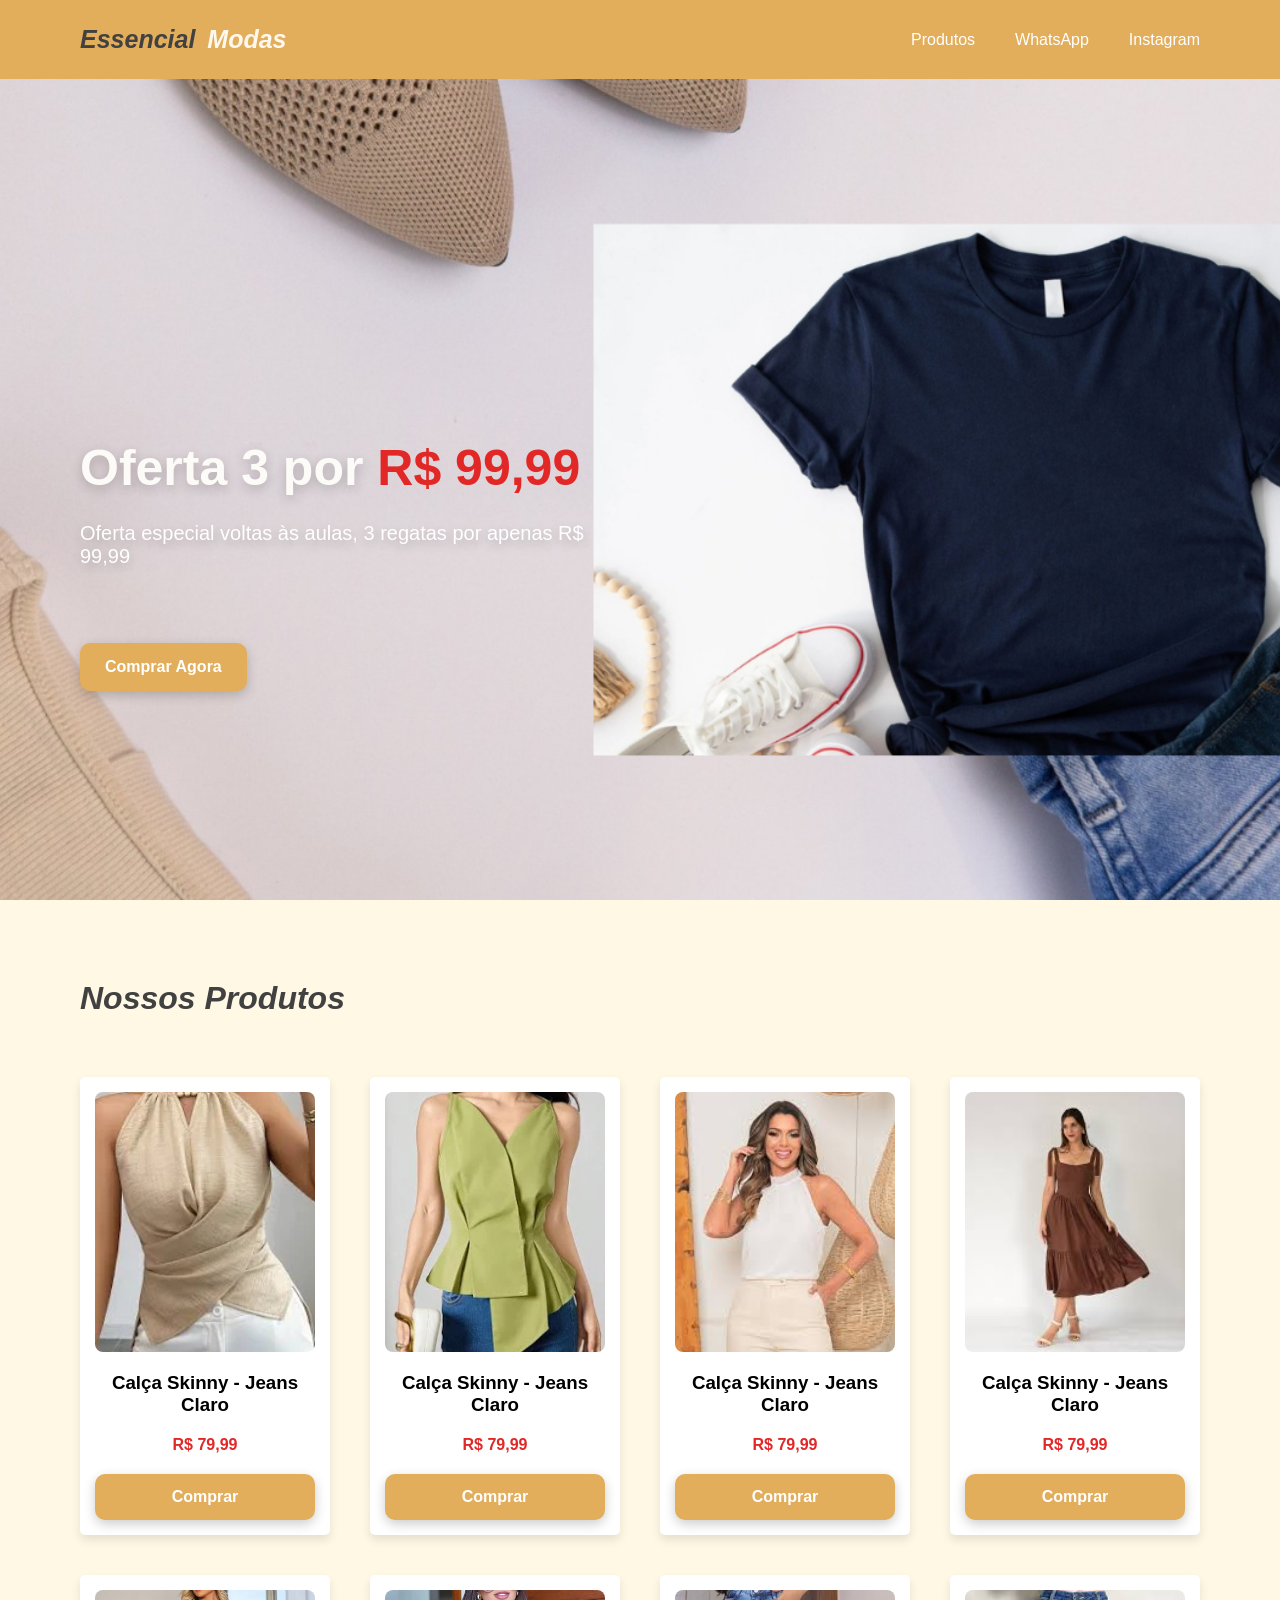
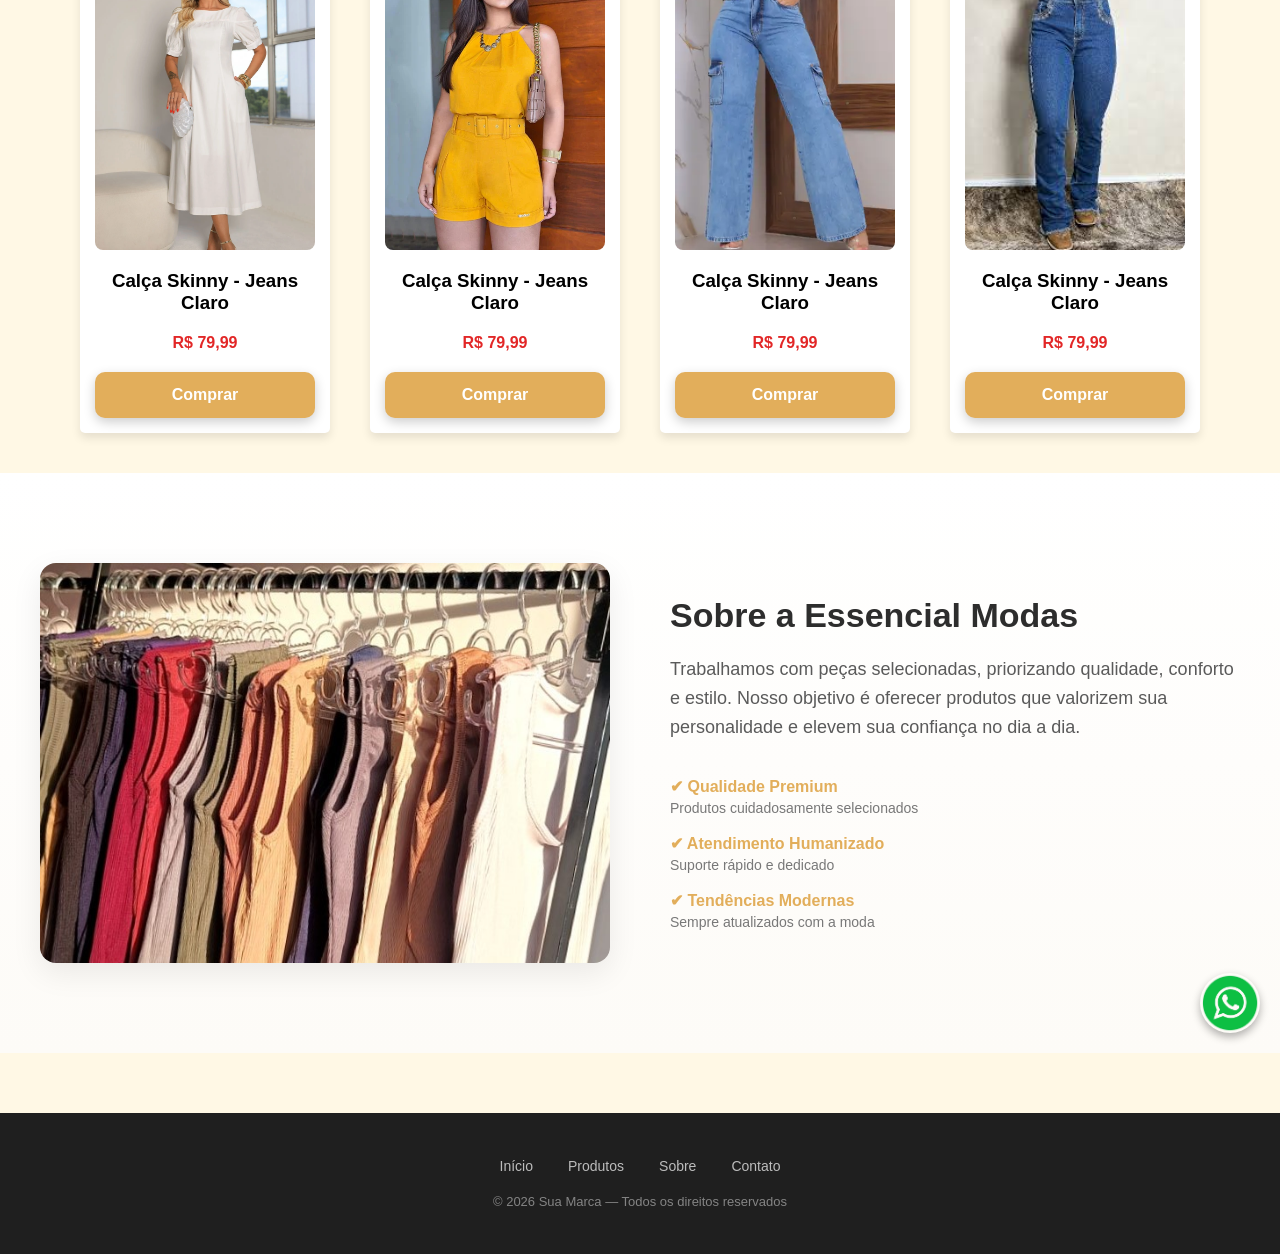
<file: index.html>
<!DOCTYPE html>
<html lang="en">

<head>
  <meta charset="UTF-8">
  <meta name="viewport" content="width=device-width, initial-scale=1.0">
  <link rel="stylesheet" href="./css/slyles.css">
  <title>MODELO - 1</title>
</head>

<body>

  <header class="hero">

    <nav class="nav-bar">

      <div class="logo">

        <h3 class="text-main">Essencial <span class="text-second"> Modas</span></h3>

      </div>

      <div class="links-redire">
        <a class="links" href="#">Produtos</a>
        <a class="links" href="#">WhatsApp</a>
        <a class="links" href="#">Instagram</a>

      </div>

    </nav>

    <section class="hero-content">

      <img src="./img/img-hero.png" class="hero-bg">

      <div class="container-hero">

        <h2 class="text-offer">Oferta 3 por <span class="span-offer">R$ 99,99</span></h2>
        <p class="text-descrip">Oferta especial voltas às aulas, 3 regatas por apenas <span class="descrip-span">R$
            99,99</span></p>
        <button class="buy">Comprar Agora</button>

      </div>

    </section>




  </header>


  <section class="products">
    <h2 class="text-products">Nossos Produtos</h2>

    <div class="grid">

      <div class="card">
        <div class="card-image">
          <img src="./img/2.webp" alt="Produto">
        </div>
        <h3 class="name-prod">Calça Skinny - Jeans Claro</h3>
        <p class="price">R$ 79,99 </p>
        <button class="buy-button">Comprar</button>
      </div>

      <div class="card">
        <div class="card-image">
          <img src="./img/3.webp" alt="Produto">
        </div>
        <h3 class="name-prod">Calça Skinny - Jeans Claro</h3>
        <p class="price">R$ 79,99 </p>
        <button class="buy-button">Comprar</button>
      </div>

      <div class="card">
        <div class="card-image">
          <img src="./img/1.jfif" alt="Produto">
        </div>
        <h3 class="name-prod">Calça Skinny - Jeans Claro</h3>
        <p class="price">R$ 79,99 </p>
        <button class="buy-button">Comprar</button>
      </div>


      <div class="card">
        <div class="card-image">
          <img src="./img/v1.jfif" alt="Produto">
        </div>
        <h3 class="name-prod">Calça Skinny - Jeans Claro</h3>
        <p class="price">R$ 79,99 </p>
        <button class="buy-button">Comprar</button>
      </div>



      <div class="card">
        <div class="card-image">
          <img src="./img/v2.webp" alt="Produto">
        </div>
        <h3 class="name-prod">Calça Skinny - Jeans Claro</h3>
        <p class="price">R$ 79,99 </p>
        <button class="buy-button">Comprar</button>
      </div>

      <div class="card">
        <div class="card-image">
          <img src="./img/4.webp" alt="Produto">
        </div>
        <h3 class="name-prod">Calça Skinny - Jeans Claro</h3>
        <p class="price">R$ 79,99 </p>
        <button class="buy-button">Comprar</button>
      </div>

      <div class="card">
        <div class="card-image">
          <img src="./img/c1.webp" alt="Produto">
        </div>
        <h3 class="name-prod">Calça Skinny - Jeans Claro</h3>
        <p class="price">R$ 79,99 </p>
        <button class="buy-button">Comprar</button>
      </div>


      <div class="card">
        <div class="card-image">
          <img src="./img/c2.jfif" alt="Produto">
        </div>
        <h3 class="name-prod">Calça Skinny - Jeans Claro</h3>
        <p class="price">R$ 79,99 </p>
        <button class="buy-button">Comprar</button>
      </div>




    </div>

  </section>

  <section class="about">
    <div class="about-container">

      <div class="about-image">
        <img src="./img/hero-img.jpeg" alt="Sobre a empresa">
      </div>

      <div class="about-content">
        <h2>Sobre a Essencial Modas</h2>

        <p>
          Trabalhamos com peças selecionadas, priorizando qualidade, conforto e estilo.
          Nosso objetivo é oferecer produtos que valorizem sua personalidade e elevem
          sua confiança no dia a dia.
        </p>

        <div class="about-highlights">
          <div>
            <strong>✔ Qualidade Premium</strong>
            <span>Produtos cuidadosamente selecionados</span>
          </div>

          <div>
            <strong>✔ Atendimento Humanizado</strong>
            <span>Suporte rápido e dedicado</span>
          </div>

          <div>
            <strong>✔ Tendências Modernas</strong>
            <span>Sempre atualizados com a moda</span>
          </div>
        </div>
      </div>

    </div>


    <!-- Botão do WhatsApp -->
    <a href="https://w.app/essencialmodas" target="_blank" class="whatsapp-btn">
      <img src="./img/whats.png" alt="WhatsApp">
    </a>


  </section>



  <footer>
    <div class="footer-content">
      <div class="footer-links">
        <a href="#" class="footer-link">Início</a>
        <a href="#" class="footer-link">Produtos</a>
        <a href="#" class="footer-link">Sobre</a>
        <a href="#" class="footer-link">Contato</a>
      </div>

      <div class="footer-copy">
        © 2026 Sua Marca — Todos os direitos reservados
      </div>
    </div>
  </footer>


</body>

</html>
</file>
<file: css/slyles.css>
/* =========================================================
   RESET GLOBAL
   Remove margens e paddings padrões do navegador.
   Sem isso, cada browser renderiza diferente.
   box-sizing: border-box evita bugs de largura/altura.
   ========================================================= */
* {
  margin: 0;
  /* remove espaçamentos externos padrão */
  padding: 0;
  /* remove espaçamentos internos padrão */
  box-sizing: border-box;
  /* largura passa a incluir padding/borda */
}


/* =========================================================
   VARIÁVEIS GLOBAIS (ROOT)
   Centraliza cores e facilita manutenção do layout.
   Troca uma cor → muda o site inteiro.
   ========================================================= */
:root {
  --cor-primaria: rgb(226, 174, 91);
  /* cor principal da marca */
  --cor-secundaria: rgb(253, 251, 247);
  /* cor clara (textos / fundos) */
  --cor-terciaria: rgb(226, 39, 39);
  /* destaque / preço / ofertas */
  --cor-fundo: rgb(255, 248, 229);
  /* fundo geral da página */
  --cor-texto: ;
  /* (aqui faltou definir 😁) */
}


/* =========================================================
   ESTILO BASE DO BODY
   Define tipografia e cores globais.
   Tudo herda daqui, salvo sobrescritas.
   ========================================================= */
body {
  font-family: Arial, Helvetica, sans-serif;
  /* fonte padrão */
  background: var(--cor-fundo);
  /* usa variável */
  color: var(--cor-texto);
  /* cor padrão de texto */
}


/* =========================================================
   HERO (primeira dobra da página)
   100vh = 100% da altura visível da tela.
   Flex column → navbar em cima, conteúdo abaixo.
   ========================================================= */
.hero {
  height: 100vh;
  /* ocupa a tela inteira */
  display: flex;
  /* ativa flexbox */
  flex-direction: column;
  /* empilha elementos verticalmente */
}


/* =========================================================
   NAVBAR
   Espaçamento lateral com padding (mais estável).
   Flexbox alinha logo e links.
   ========================================================= */
nav {
  background: var(--cor-primaria);
  /* cor da barra */
  padding: 25px 80px;
  /* respiro lateral */

  display: flex;
  justify-content: space-between;
  /* joga extremos */
  align-items: center;
  /* alinha verticalmente */
}


/* =========================================================
   LOGO
   Flex para alinhamento interno.
   gap cria espaçamento limpo.
   ========================================================= */
.logo {
  display: flex;
  align-items: center;
  gap: 10px;
  /* espaço entre elementos internos */
  cursor: pointer;
  /* feedback visual */
  transition: transform 0.2s;
}

.logo:hover{
   transform: scale(1.05);
}

/* =========================================================
   TEXTOS DA LOGO
   Apenas estilização visual.
   ========================================================= */
.text-main {
  color: rgb(65, 65, 65);
  font-size: 25px;
  font-style: italic;
}

.text-second {
  font-style: italic;
  color: rgb(255, 248, 239);
  margin-left: 5px;
  /* microajuste */
}


/* =========================================================
   LINKS DA NAVBAR
   Flex evita quebradeiras estranhas.
   gap é melhor que margin manual.
   ========================================================= */
.links-redire {
  display: flex;
  gap: 40px;
  cursor: pointer;
}

.links {
  color: #ffffff;
  text-decoration: none;
  /* remove sublinhado */
  transition: transform 0.2s;
}

/* Hover = efeito ao passar o mouse */
.links:hover {
  color: #fff5c8;
  transform: scale(1.05);
}


/* =========================================================
   HERO CONTENT
   flex: 1 → ocupa todo espaço restante abaixo da navbar.
   position: relative permite sobreposições.
   ========================================================= */
.hero-content {
  position: relative;
  flex: 1;
  display: flex;
  align-items: center;
  padding: 50px 80px;
}


/* =========================================================
   IMAGEM DE FUNDO DO HERO
   position absolute + inset 0 = cobre tudo.
   object-fit: cover mantém proporção.
   ========================================================= */
.hero-bg {
  position: absolute;
  inset: 0;
  /* top/right/bottom/left = 0 */
  width: 100%;
  height: 100%;
  object-fit: cover;
  z-index: 0;
  /* fica atrás */
}


/* =========================================================
   OVERLAY ESCURO
   Truque profissional para legibilidade de textos.
   ========================================================= */
.hero-content::before {
  content: "";
  position: absolute;
  inset: 0;
  background: rgba(0, 0, 0, 0.2);
  /* camada escura */
}


/* =========================================================
   CONTAINER DO HERO
   z-index maior → fica acima da imagem/overlay.
   max-width evita linhas gigantes.
   ========================================================= */
.container-hero {
  position: relative;
  z-index: 1;
  color: white;
  max-width: 550px;
  margin-top: 150px;
  /* ajuste visual */
}


/* =========================================================
   TEXTOS DO HERO
   text-shadow melhora contraste sobre imagem.
   ========================================================= */
.text-offer {
  font-size: 50px;
  color: var(--cor-secundaria);
  margin-bottom: 25px;
  text-shadow: 0 4px 12px rgba(0, 0, 0, 0.20);
}

.span-offer {
  color: var(--cor-terciaria);
  text-shadow: none;
  /* remove sombra do destaque */
}

.text-descrip {
  font-size: 20px;
  margin-bottom: 75px;
  text-shadow: 0 4px 12px rgba(0, 0, 0, 0.20);
}


/* =========================================================
   BOTÕES (GLOBAL)
   Estilo base compartilhado.
   ========================================================= */
button {
  background: var(--cor-primaria);
  color: white;
  border: none;
  border-radius: 10px;

  padding: 15px 25px;
  font-size: 16px;
  cursor: pointer;
  font-weight: bold;

  box-shadow: 0 4px 12px rgba(0, 0, 0, 0.20);

}

.buy {
  transition: transform 0.2s;
}

.buy:hover {
  background-color: #ddc248;
  transform: scale(1.1);
  /* efeito de hover */
}

button:hover {
  background-color: #ddc248;


  /* feedback */
}


/* Botão específico do card */
.buy-button {
  margin-top: 20px;
}


/* =========================================================
   SEÇÃO DE PRODUTOS
   Padding lateral mantém alinhamento com navbar.
   ========================================================= */
.products {
  padding: 40px 80px;
}

.text-products {
  color: rgb(65, 65, 65);
  ;
  margin: 40px 0 60px 0;
  font-size: 32px;
  font-style: italic;
}


/* =========================================================
   GRID FLEXÍVEL
   Flex-wrap permite quebrar linha.
   justify-content:flex-start mantém à esquerda.
   ========================================================= */
.grid {
  display: flex;
  gap: 40px;
  justify-content: flex-start;
  flex-wrap: wrap;
}


/* =========================================================
   CARD
   Estrutura visual padrão de e-commerce.
   ========================================================= */
.card {
  background: white;
  padding: 15px;
  width: 250px;

  border-radius: 5px;
  box-shadow: 0 5px 10px rgba(0, 0, 0, 0.1);

  text-align: center;
  /* ← AQUI resolve */
}

.name-prod {
  margin-top: 20px;
}

.card button {
  width: 100%;
  padding: 14px;
  font-weight: bold;
}



/* =========================================================
   CONTAINER DE IMAGEM
   Garante tamanho fixo mesmo sem imagem.
   overflow:hidden corta excessos.
   ========================================================= */
.card-image {
  width: 100%;
  height: 260px;
  border-radius: 8px;
  overflow: hidden;

  /* placeholder elegante */
  background: linear-gradient(135deg, #f5f5f5, #eaeaea);
}

/* imagem se adapta ao container */
.card-image img {
  width: 100%;
  height: 100%;
  object-fit: cover;
  display: block;
}


/* =========================================================
   PREÇO
   Destaque visual estratégico.
   ========================================================= */
.price {
  font-weight: bold;
  color: var(--cor-terciaria);
  margin-top: 20px;
}


/* =========================================================
   SEÇÃO SOBRE A EMPRESA (COM IMAGEM)
   ========================================================= */

.about {
  padding: 90px 20px;
  background: white;
  background: linear-gradient(to bottom,
      white,
      var(--cor-secundaria));

  position: relative;
}

.about-container {
  max-width: 1200px;
  margin: 0 auto;

  display: flex;
  align-items: center;
  justify-content: space-between;
  gap: 60px;
  flex-wrap: wrap;
  /* ESSENCIAL para responsividade */
}

/* Imagem */
.about-image {
  flex: 1;
  min-width: 320px;
}

.about-image img {
  width: 100%;
  border-radius: 16px;
  display: block;

  box-shadow: 0 10px 30px rgba(0, 0, 0, 0.08);
}

/* Texto */
.about-content {
  flex: 1;
  min-width: 320px;
}

.about-content h2 {
  font-size: 34px;
  margin-bottom: 20px;
  color: rgb(45, 45, 45);
}

.about-content p {
  font-size: 18px;
  line-height: 1.6;
  color: rgb(90, 90, 90);
  margin-bottom: 35px;
}

/* Destaques */
.about-highlights {
  display: flex;
  flex-direction: column;
  gap: 18px;
}

.about-highlights div {
  display: flex;
  flex-direction: column;
  gap: 4px;
}

.about-highlights strong {
  color: var(--cor-primaria);
  font-size: 16px;
}

.about-highlights span {
  font-size: 14px;
  color: rgb(120, 120, 120);
}

.whatsapp-btn {
  position: absolute;
  /* ou fixed */
  bottom: 20px;
  right: 20px;
  width: 60px;
  height: 60px;
  border-radius: 50%;
  background: none;
  /* remove a cor de fundo */
  display: flex;
  justify-content: center;
  align-items: center;
  box-shadow: 0 4px 8px rgba(0, 0, 0, 0.3);
  transition: transform 0.2s;
  z-index: 10;
}

.whatsapp-btn img {
  width: 60px;
  /* ajusta para ocupar todo o botão */
  height: 60px;
}


.whatsapp-btn:hover {
  transform: scale(1.1);
  /* efeito de hover */
}




/* =========================================================
   FOOTER (RODAPÉ)
   Área de fechamento / confiança / navegação.
   ========================================================= */
footer {
  background: #1f1f1f;
  padding: 45px 20px;
  margin-top: 60px;
}

.footer-content {
  max-width: 1200px;
  /* evita layout esticado */
  margin: 0 auto;
  text-align: center;
}

.footer-links {
  display: flex;
  justify-content: center;
  gap: 35px;
  margin-bottom: 20px;
  flex-wrap: wrap;
}

.footer-link {
  color: rgba(255, 255, 255, 0.7);
  text-decoration: none;
  font-size: 14px;
  transition: 0.3s;
}

.footer-link:hover {
  color: white;
  transform: translateY(-2px);
  /* microanimação */
}

.footer-copy {
  color: rgba(255, 255, 255, 0.45);
  font-size: 13px;
}
</file>
